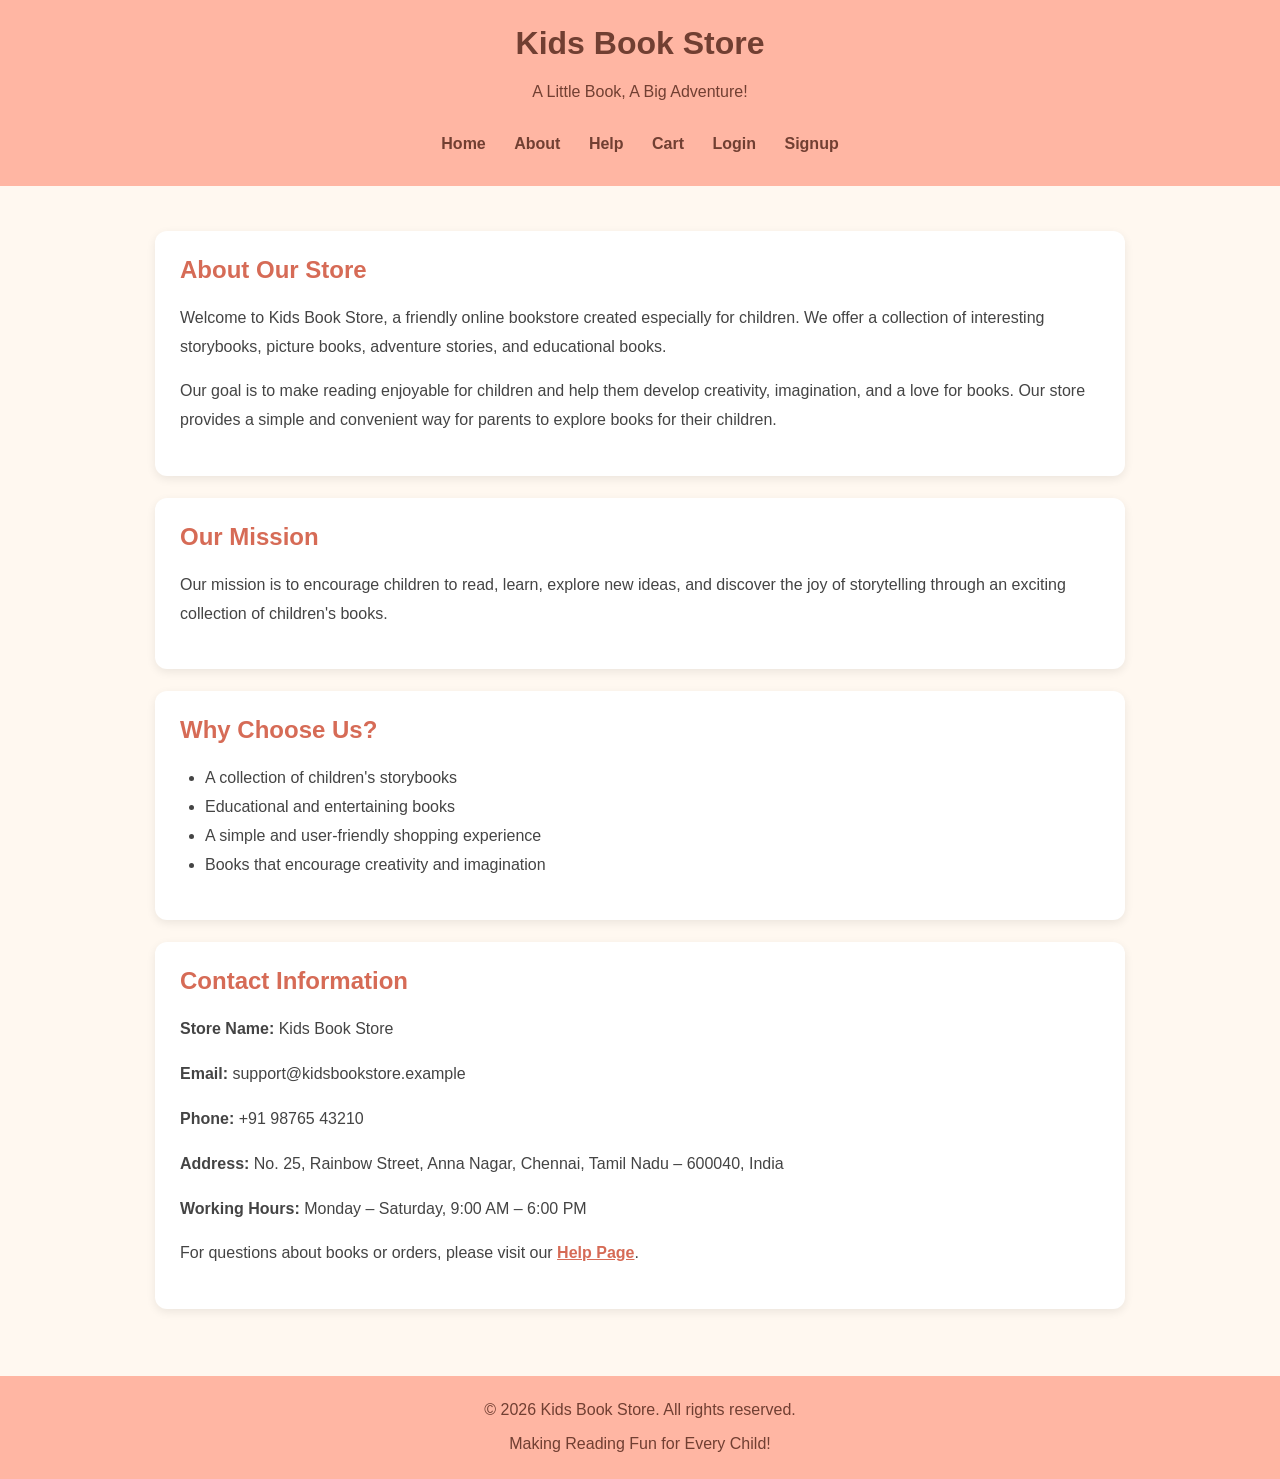
<file: about.html>
<!DOCTYPE html>
<html lang="en">
<head>
    <meta charset="UTF-8">
    <meta name="viewport" content="width=device-width, initial-scale=1.0">
    <title>About Us - Kids Book Store</title>

    <style>
        * {
            box-sizing: border-box;
        }

        body {
            margin: 0;
            font-family: Arial, sans-serif;
            background-color: #fff8f0;
            color: #444;
        }

        header {
            background-color: #ffb6a3;
            text-align: center;
            padding: 25px 15px;
        }

        header h1 {
            color: #713f32;
            margin: 0;
            font-size: 32px;
        }

        header p {
            color: #713f32;
        }

        nav {
            margin-top: 20px;
        }

        nav a {
            display: inline-block;
            color: #713f32;
            text-decoration: none;
            font-weight: bold;
            margin: 8px 12px;
        }

        nav a:hover {
            color: #ffffff;
        }

        .container {
            max-width: 1000px;
            margin: 30px auto;
            padding: 15px;
        }

        section {
            background-color: #ffffff;
            padding: 25px;
            margin-bottom: 22px;
            border-radius: 12px;
            box-shadow: 0 3px 10px rgba(0, 0, 0, 0.08);
        }

        h2 {
            color: #d66b56;
            margin-top: 0;
        }

        p, li {
            line-height: 1.8;
        }

        ul {
            padding-left: 25px;
        }

        section a {
            color: #d66b56;
            font-weight: bold;
        }

        footer {
            background-color: #ffb6a3;
            color: #713f32;
            text-align: center;
            padding: 15px;
            margin-top: 30px;
        }

        footer p {
            margin: 5px;
        }

        @media (max-width: 600px) {
            header h1 {
                font-size: 26px;
            }

            .container {
                margin: 15px auto;
                padding: 10px;
            }

            section {
                padding: 18px;
            }
        }
    </style>
</head>

<body>

    <header>
        <h1>Kids Book Store</h1>
        <p>A Little Book, A Big Adventure!</p>

        <nav>
            <a href="index.html">Home</a>
            <a href="about.html">About</a>
            <a href="contact.html">Help</a>
            <a href="cart.html">Cart</a>
            <a href="login.html">Login</a>
            <a href="signup.html">Signup</a>
        </nav>
    </header>

    <main class="container">

        <section>
            <h2>About Our Store</h2>

            <p>
                Welcome to Kids Book Store, a friendly online bookstore
                created especially for children. We offer a collection of
                interesting storybooks, picture books, adventure stories,
                and educational books.
            </p>

            <p>
                Our goal is to make reading enjoyable for children and help
                them develop creativity, imagination, and a love for books.
                Our store provides a simple and convenient way for parents
                to explore books for their children.
            </p>
        </section>

        <section>
            <h2>Our Mission</h2>

            <p>
                Our mission is to encourage children to read, learn,
                explore new ideas, and discover the joy of storytelling
                through an exciting collection of children's books.
            </p>
        </section>

        <section>
            <h2>Why Choose Us?</h2>

            <ul>
                <li>A collection of children's storybooks</li>
                <li>Educational and entertaining books</li>
                <li>A simple and user-friendly shopping experience</li>
                <li>Books that encourage creativity and imagination</li>
            </ul>
        </section>

        <section>
            <h2>Contact Information</h2>

            <p><strong>Store Name:</strong> Kids Book Store</p>

            <p>
                <strong>Email:</strong>
                support@kidsbookstore.example
            </p>

            <p>
                <strong>Phone:</strong>
                +91 98765 43210
            </p>

            <p>
                <strong>Address:</strong>
                No. 25, Rainbow Street, Anna Nagar,
                Chennai, Tamil Nadu – 600040, India
            </p>

            <p>
                <strong>Working Hours:</strong>
                Monday – Saturday, 9:00 AM – 6:00 PM
            </p>

            <p>
                For questions about books or orders, please visit our
                <a href="help.html">Help Page</a>.
            </p>
        </section>

    </main>

    <footer>
        <p>&copy; 2026 Kids Book Store. All rights reserved.</p>
        <p>Making Reading Fun for Every Child!</p>
    </footer>

</body>
</html>
</file>
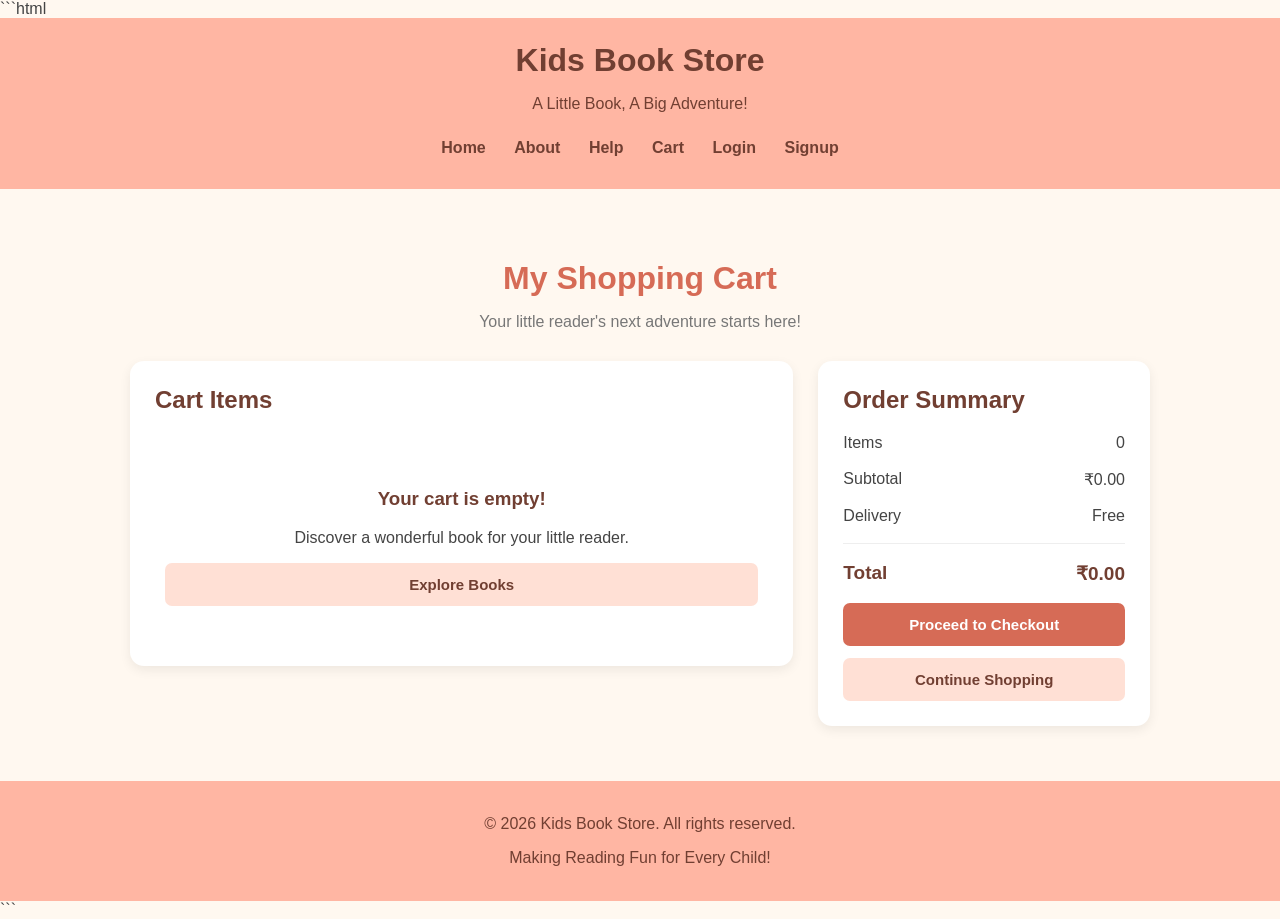
<file: cart.html>
```html
<!DOCTYPE html>
<html lang="en">
<head>
    <meta charset="UTF-8">
    <meta name="viewport" content="width=device-width, initial-scale=1.0">
    <title>Shopping Cart - Kids Book Store</title>

    <style>
        * {
            box-sizing: border-box;
        }

        body {
            margin: 0;
            font-family: Arial, sans-serif;
            background: #fff8f0;
            color: #444;
        }

        header {
            background: #ffb6a3;
            padding: 24px 15px;
            text-align: center;
        }

        header h1 {
            color: #713f32;
            margin: 0;
        }

        header p {
            color: #713f32;
        }

        nav {
            margin-top: 18px;
        }

        nav a {
            display: inline-block;
            color: #713f32;
            text-decoration: none;
            font-weight: bold;
            margin: 8px 12px;
        }

        nav a:hover {
            color: white;
        }

        .container {
            max-width: 1050px;
            margin: 35px auto;
            padding: 15px;
        }

        .page-title {
            text-align: center;
            color: #d66b56;
            margin-bottom: 10px;
        }

        .intro {
            text-align: center;
            margin-bottom: 30px;
            color: #777;
        }

        .cart-layout {
            display: grid;
            grid-template-columns: 2fr 1fr;
            gap: 25px;
            align-items: start;
        }

        .cart-box, .summary-box {
            background: white;
            padding: 25px;
            border-radius: 14px;
            box-shadow: 0 4px 12px rgba(0, 0, 0, 0.07);
        }

        .cart-box h2, .summary-box h2 {
            color: #713f32;
            margin-top: 0;
        }

        .cart-item {
            display: flex;
            align-items: center;
            gap: 18px;
            padding: 18px 0;
            border-bottom: 1px solid #eee;
        }

        .book-cover {
            width: 95px;
            height: 120px;
            object-fit: contain;
            background: #fff0e8;
            border-radius: 8px;
        }

        .book-info {
            flex: 1;
        }

        .book-info h3 {
            color: #713f32;
            margin: 0 0 8px;
        }

        .price {
            color: #d66b56;
            font-weight: bold;
            margin: 8px 0;
        }

        .quantity-control {
            display: flex;
            align-items: center;
            gap: 10px;
            margin-top: 12px;
        }

        .quantity-control button {
            width: 30px;
            height: 30px;
            border: none;
            background: #ffe0d5;
            color: #713f32;
            border-radius: 5px;
            cursor: pointer;
            font-size: 17px;
        }

        .remove-btn {
            border: none;
            background: none;
            color: #c44f43;
            cursor: pointer;
            margin-top: 10px;
            padding: 0;
        }

        .summary-row {
            display: flex;
            justify-content: space-between;
            gap: 12px;
            margin: 18px 0;
        }

        .summary-total {
            border-top: 1px solid #eee;
            padding-top: 18px;
            font-size: 19px;
            font-weight: bold;
            color: #713f32;
        }

        .btn {
            display: block;
            width: 100%;
            padding: 13px;
            border: none;
            border-radius: 7px;
            text-align: center;
            text-decoration: none;
            font-size: 15px;
            font-weight: bold;
            cursor: pointer;
            margin-top: 12px;
        }

        .checkout-btn {
            background: #d66b56;
            color: white;
        }

        .checkout-btn:hover {
            background: #b95140;
        }

        .continue-btn {
            background: #ffe0d5;
            color: #713f32;
        }

        .empty-cart {
            text-align: center;
            padding: 35px 10px;
        }

        .empty-cart h3 {
            color: #713f32;
        }

        footer {
            background: #ffb6a3;
            color: #713f32;
            text-align: center;
            padding: 18px;
            margin-top: 40px;
        }

        @media (max-width: 750px) {
            .cart-layout {
                grid-template-columns: 1fr;
            }

            .cart-item {
                align-items: flex-start;
            }

            .book-cover {
                width: 75px;
                height: 100px;
            }

            .cart-box, .summary-box {
                padding: 18px;
            }
        }
    </style>
</head>

<body>

<header>
    <h1>Kids Book Store</h1>
    <p>A Little Book, A Big Adventure!</p>

    <nav>
        <a href="index.html">Home</a>
        <a href="about.html">About</a>
        <a href="help.html">Help</a>
        <a href="cart.html">Cart</a>
        <a href="login.html">Login</a>
        <a href="signup.html">Signup</a>
    </nav>
</header>

<main class="container">

    <h1 class="page-title">My Shopping Cart</h1>
    <p class="intro">Your little reader's next adventure starts here!</p>

    <div class="cart-layout">

        <section class="cart-box">
            <h2>Cart Items</h2>
            <div id="cart-items"></div>
        </section>

        <aside class="summary-box">
            <h2>Order Summary</h2>

            <div class="summary-row">
                <span>Items</span>
                <span id="item-count">0</span>
            </div>

            <div class="summary-row">
                <span>Subtotal</span>
                <span id="subtotal">₹0.00</span>
            </div>

            <div class="summary-row">
                <span>Delivery</span>
                <span>Free</span>
            </div>

            <div class="summary-row summary-total">
                <span>Total</span>
                <span id="total">₹0.00</span>
            </div>

            <button class="btn checkout-btn" onclick="checkout()">
                Proceed to Checkout
            </button>

            <a class="btn continue-btn" href="index.html">
                Continue Shopping
            </a>
        </aside>

    </div>
</main>

<footer>
    <p>&copy; 2026 Kids Book Store. All rights reserved.</p>
    <p>Making Reading Fun for Every Child!</p>
</footer>

<script>
    const sampleBooks = [
        {
            name: "Shady Baby Feels",
            price: 10,
            image: "https://www.harpercollins.com/cdn/shop/files/9780063054042_f0591393-c019-44e2-92dc-9d43a1071171.jpg?v=1772581125&width=360"
        },
        {
            name: "A Good Thing Happened Today",
            price: 12,
            image: "https://www.harpercollins.com/cdn/shop/files/9780063142312.jpg?v=1769341964&width=360"
        },
        {
            name: "Little Bat Up All Day",
            price: 8,
            image: "https://www.harpercollins.com/cdn/shop/files/9780358269854_52408b19-cbbf-4cd3-abed-5661627f9ce1.jpg?v=1764879508&width=360"
        }
    ];

    function getCart() {
        try {
            return JSON.parse(localStorage.getItem("cart")) || [];
        } catch (error) {
            return [];
        }
    }

    function saveCart(cart) {
        localStorage.setItem("cart", JSON.stringify(cart));
    }

    function renderCart() {
        const cart = getCart();
        const cartItems = document.getElementById("cart-items");

        cartItems.innerHTML = "";

        if (cart.length === 0) {
            cartItems.innerHTML = `
                <div class="empty-cart">
                    <h3>Your cart is empty!</h3>
                    <p>Discover a wonderful book for your little reader.</p>
                    <a class="btn continue-btn" href="index.html">
                        Explore Books
                    </a>
                </div>
            `;

            updateSummary([]);
            return;
        }

        cart.forEach((item, index) => {
            const book = sampleBooks.find(b => b.name === item.name);
            const image = book ? book.image : "";
            const quantity = Math.max(1, Number(item.quantity) || 1);
            const price = Number(item.price) || 0;

            cartItems.innerHTML += `
                <div class="cart-item">
                    <img class="book-cover"
                         src="${image}"
                         alt="${item.name.replace(/&/g, "&amp;").replace(/"/g, "&quot;")}"
                         onerror="this.style.display='none'">

                    <div class="book-info">
                        <h3>${item.name.replace(/&/g, "&amp;").replace(/</g, "&lt;").replace(/>/g, "&gt;")}</h3>
                        <p class="price">₹${price.toFixed(2)}</p>

                        <div class="quantity-control">
                            <button onclick="changeQuantity(${index}, -1)">−</button>
                            <span>${quantity}</span>
                            <button onclick="changeQuantity(${index}, 1)">+</button>
                        </div>

                        <button class="remove-btn"
                                onclick="removeItem(${index})">
                            Remove
                        </button>
                    </div>

                    <strong>₹${(price * quantity).toFixed(2)}</strong>
                </div>
            `;
        });

        updateSummary(cart);
    }

    function updateSummary(cart) {
        const count = cart.reduce(
            (sum, item) => sum + Math.max(1, Number(item.quantity) || 1), 0
        );

        const total = cart.reduce(
            (sum, item) => sum +
                (Number(item.price) || 0) *
                Math.max(1, Number(item.quantity) || 1), 0
        );

        document.getElementById("item-count").textContent = count;
        document.getElementById("subtotal").textContent = "₹" + total.toFixed(2);
        document.getElementById("total").textContent = "₹" + total.toFixed(2);
    }

    function changeQuantity(index, amount) {
        const cart = getCart();
        const currentQuantity = Math.max(1, Number(cart[index].quantity) || 1);
        const nextQuantity = currentQuantity + amount;

        if (nextQuantity < 1) {
            return;
        }

        cart[index].quantity = nextQuantity;
        saveCart(cart);
        renderCart();
    }

    function removeItem(index) {
        const cart = getCart();
        cart.splice(index, 1);
        saveCart(cart);
        renderCart();
    }

    function checkout() {
        const cart = getCart();

        if (cart.length === 0) {
            alert("Your cart is empty. Please add a book first.");
            return;
        }

        alert("Please log in to continue with checkout.");
        window.location.href = "login.html";
    }

    renderCart();
</script>

</body>
</html>
```
</file>
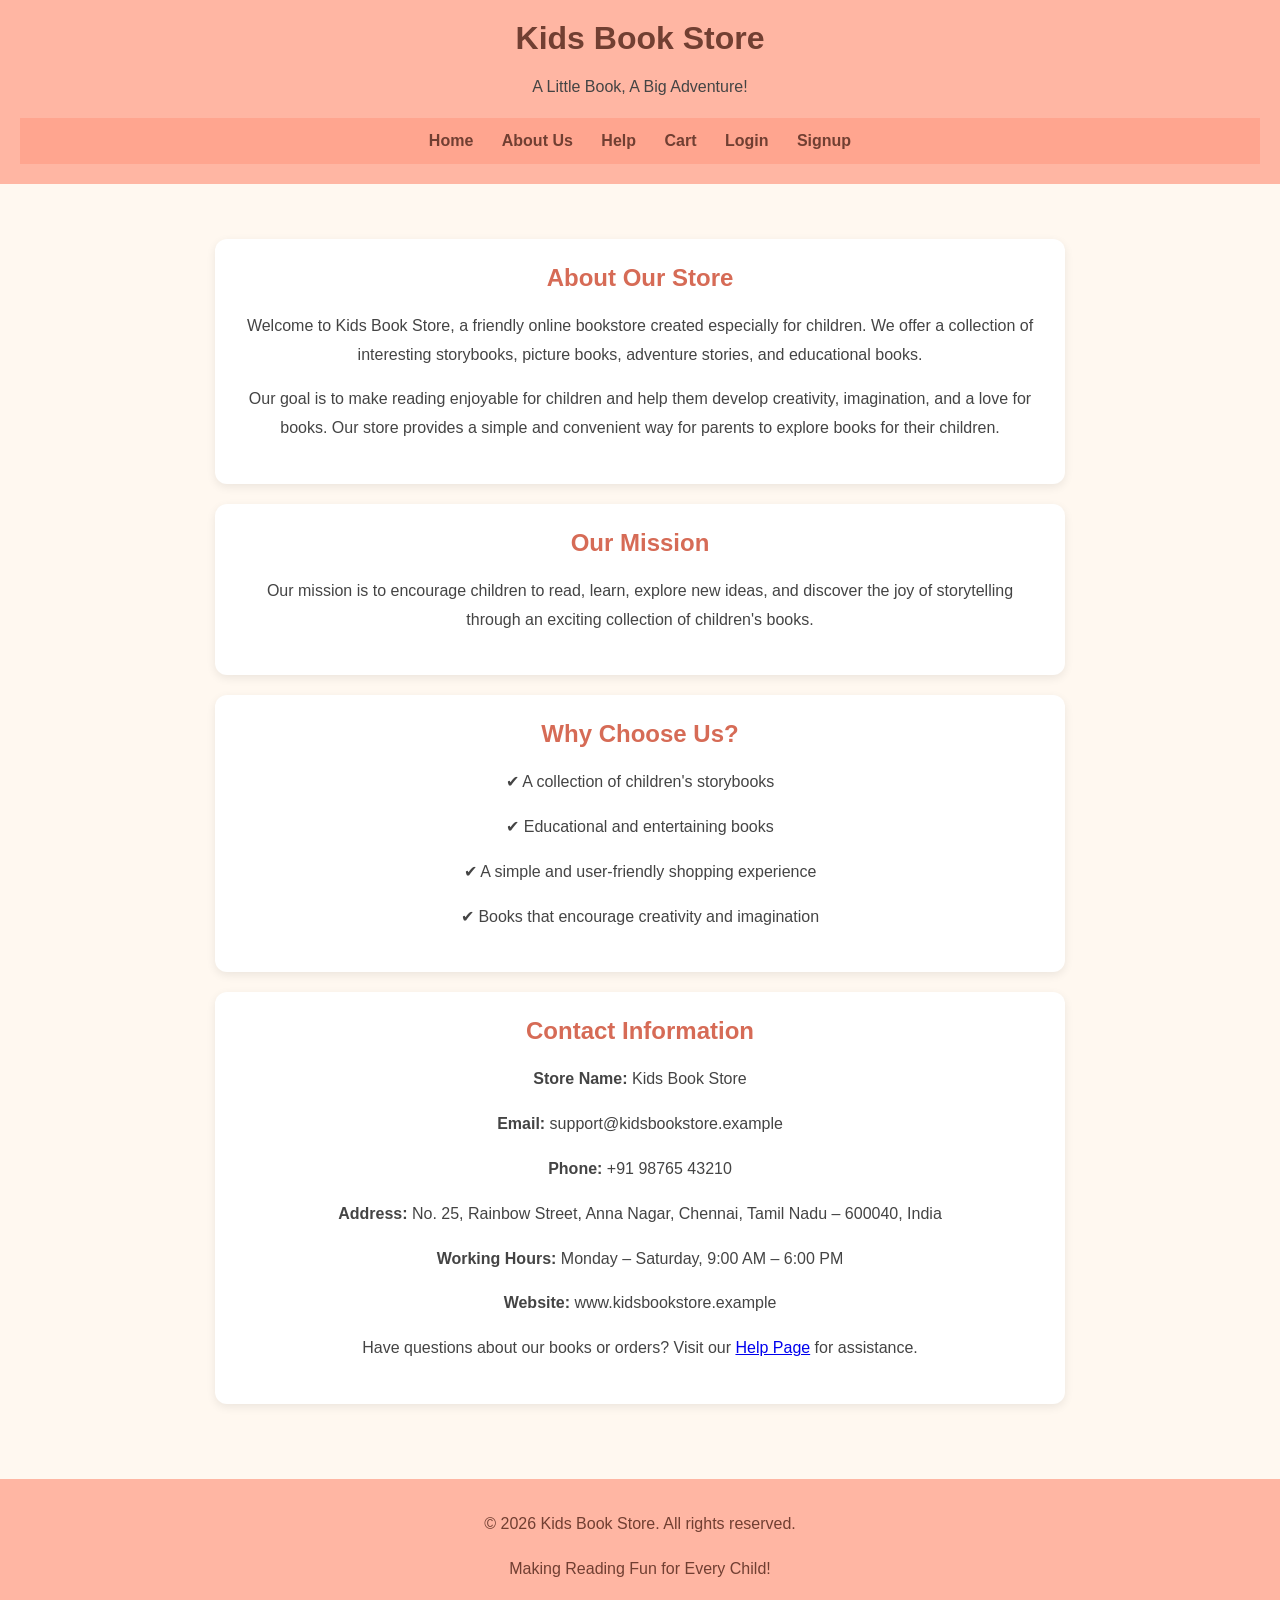
<file: contact.html>
<!DOCTYPE html>
<html lang="en">
<head>
    <meta charset="UTF-8">
    <meta name="viewport" content="width=device-width, initial-scale=1.0">

    <title>About Us - Kids Book Store</title>

    <link rel="stylesheet" href="style.css">

    <style>
        body {
            margin: 0;
            font-family: Arial, sans-serif;
            background-color: #fff8f0;
            color: #444;
        }

        header {
            background-color: #ffb6a3;
            padding: 20px;
            text-align: center;
        }

        header h1 {
            color: #713f32;
            margin: 0;
        }

        nav {
            margin-top: 15px;
        }

        nav a {
            text-decoration: none;
            color: #713f32;
            margin: 0 12px;
            font-weight: bold;
        }

        nav a:hover {
            color: #ffffff;
        }

        .container {
            max-width: 900px;
            margin: 30px auto;
            padding: 25px;
        }

        .section {
            background-color: #ffffff;
            padding: 25px;
            margin-bottom: 20px;
            border-radius: 12px;
            box-shadow: 0 3px 10px rgba(0, 0, 0, 0.08);
        }

        h2 {
            color: #d66b56;
            margin-top: 0;
        }

        p {
            line-height: 1.8;
        }

        .contact-details {
            line-height: 2;
        }

        footer {
            background-color: #ffb6a3;
            color: #713f32;
            text-align: center;
            padding: 15px;
            margin-top: 30px;
        }

        @media (max-width: 600px) {
            .container {
                margin: 15px;
                padding: 10px;
            }

            nav a {
                display: inline-block;
                margin: 8px;
            }
        }
    </style>
</head>

<body>

    <header>
        <h1>Kids Book Store</h1>
        <p>A Little Book, A Big Adventure!</p>

        <nav>
            <a href="index.html">Home</a>
            <a href="about.html">About Us</a>
            <a href="contact.html">Help</a>
            <a href="cart.html">Cart</a>
            <a href="login.html">Login</a>
            <a href="signup.html">Signup</a>
        </nav>
    </header>

    <main class="container">

        <section class="section">
            <h2>About Our Store</h2>

            <p>
                Welcome to Kids Book Store, a friendly online bookstore
                created especially for children. We offer a collection of
                interesting storybooks, picture books, adventure stories,
                and educational books.
            </p>

            <p>
                Our goal is to make reading enjoyable for children and help
                them develop creativity, imagination, and a love for books.
                Our store provides a simple and convenient way for parents
                to explore books for their children.
            </p>
        </section>

        <section class="section">
            <h2>Our Mission</h2>

            <p>
                Our mission is to encourage children to read, learn,
                explore new ideas, and discover the joy of storytelling
                through an exciting collection of children's books.
            </p>
        </section>

        <section class="section">
            <h2>Why Choose Us?</h2>

            <p>✔ A collection of children's storybooks</p>
            <p>✔ Educational and entertaining books</p>
            <p>✔ A simple and user-friendly shopping experience</p>
            <p>✔ Books that encourage creativity and imagination</p>
        </section>

        <section class="section">
            <h2>Contact Information</h2>

            <div class="contact-details">
                <p>
                    <strong>Store Name:</strong>
                    Kids Book Store
                </p>

                <p>
                    <strong>Email:</strong>
                    support@kidsbookstore.example
                </p>

                <p>
                    <strong>Phone:</strong>
                    +91 98765 43210
                </p>

                <p>
                    <strong>Address:</strong>
                    No. 25, Rainbow Street, Anna Nagar,
                    Chennai, Tamil Nadu – 600040, India
                </p>

                <p>
                    <strong>Working Hours:</strong>
                    Monday – Saturday, 9:00 AM – 6:00 PM
                </p>

                <p>
                    <strong>Website:</strong>
                    www.kidsbookstore.example
                </p>
            </div>

            <p>
                Have questions about our books or orders?
                Visit our <a href="help.html">Help Page</a> for assistance.
            </p>
        </section>

    </main>

    <footer>
        <p>&copy; 2026 Kids Book Store. All rights reserved.</p>
        <p>Making Reading Fun for Every Child!</p>
    </footer>

</body>
</html>
</file>
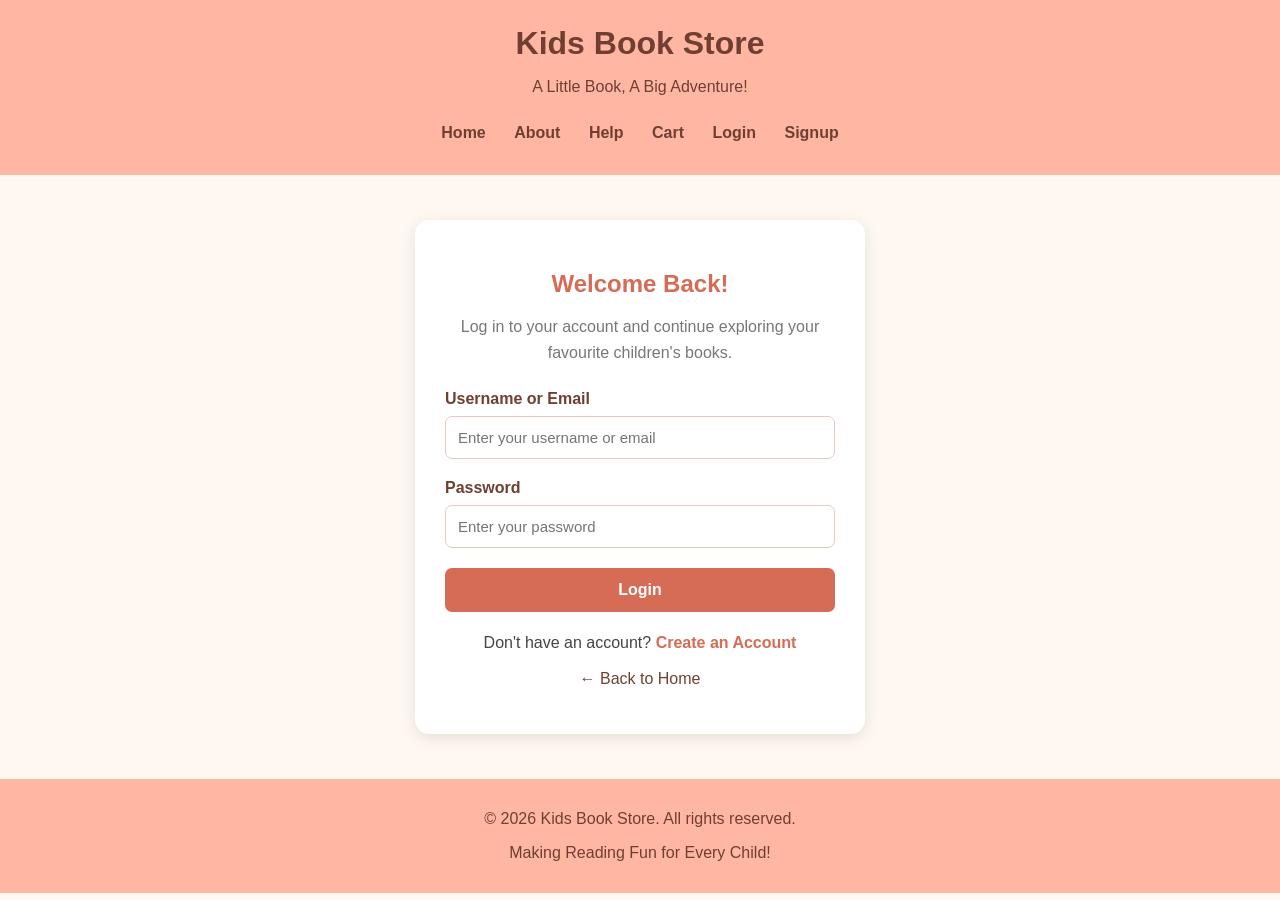
<file: login.html>
<!DOCTYPE html>
<html lang="en">
<head>
    <meta charset="UTF-8">
    <meta name="viewport" content="width=device-width, initial-scale=1.0">
    <title>Login - Kids Book Store</title>

    <style>
        * {
            box-sizing: border-box;
        }

        body {
            margin: 0;
            font-family: Arial, sans-serif;
            background-color: #fff8f0;
            color: #444;
        }

        header {
            background-color: #ffb6a3;
            text-align: center;
            padding: 25px 15px;
        }

        header h1 {
            color: #713f32;
            margin: 0;
            font-size: 32px;
        }

        header p {
            color: #713f32;
        }

        nav {
            margin-top: 20px;
        }

        nav a {
            display: inline-block;
            color: #713f32;
            text-decoration: none;
            font-weight: bold;
            margin: 8px 12px;
        }

        nav a:hover {
            color: white;
        }

        .login-container {
            max-width: 450px;
            margin: 45px auto;
            padding: 30px;
            background-color: white;
            border-radius: 14px;
            box-shadow: 0 4px 15px rgba(0, 0, 0, 0.1);
        }

        .login-container h2 {
            text-align: center;
            color: #d66b56;
            margin-bottom: 10px;
        }

        .welcome {
            text-align: center;
            color: #777;
            margin-bottom: 25px;
            line-height: 1.6;
        }

        label {
            display: block;
            margin-bottom: 8px;
            font-weight: bold;
            color: #713f32;
        }

        input {
            width: 100%;
            padding: 12px;
            margin-bottom: 20px;
            border: 1px solid #e3c9bf;
            border-radius: 7px;
            font-size: 15px;
        }

        input:focus {
            outline: none;
            border-color: #d66b56;
        }

        button {
            width: 100%;
            padding: 13px;
            background-color: #d66b56;
            color: white;
            border: none;
            border-radius: 7px;
            font-size: 16px;
            font-weight: bold;
            cursor: pointer;
        }

        button:hover {
            background-color: #b95140;
        }

        .signup-link {
            text-align: center;
            margin-top: 22px;
        }

        .signup-link a {
            color: #d66b56;
            text-decoration: none;
            font-weight: bold;
        }

        .back-link {
            text-align: center;
            margin-top: 18px;
        }

        .back-link a {
            color: #713f32;
            text-decoration: none;
        }

        footer {
            background-color: #ffb6a3;
            color: #713f32;
            text-align: center;
            padding: 15px;
            margin-top: 40px;
        }

        @media (max-width: 500px) {
            .login-container {
                margin: 25px 15px;
                padding: 22px;
            }

            header h1 {
                font-size: 26px;
            }
        }
    </style>
</head>

<body>

    <header>
        <h1>Kids Book Store</h1>
        <p>A Little Book, A Big Adventure!</p>

        <nav>
            <a href="index.html">Home</a>
            <a href="about.html">About</a>
            <a href="contact.html">Help</a>
            <a href="cart.html">Cart</a>
            <a href="login.html">Login</a>
            <a href="signup.html">Signup</a>
        </nav>
    </header>

    <main class="login-container">

        <h2>Welcome Back!</h2>

        <p class="welcome">
            Log in to your account and continue exploring
            your favourite children's books.
        </p>

        <form action="login.php" method="POST">

            <label for="username">Username or Email</label>
            <input
                type="text"
                id="username"
                name="username"
                placeholder="Enter your username or email"
                required
            >

            <label for="password">Password</label>
            <input
                type="password"
                id="password"
                name="password"
                placeholder="Enter your password"
                required
            >

            <button type="submit">Login</button>

        </form>

        <p class="signup-link">
            Don't have an account?
            <a href="signup.html">Create an Account</a>
        </p>

        <p class="back-link">
            <a href="index.html">← Back to Home</a>
        </p>

    </main>

    <footer>
        <p>&copy; 2026 Kids Book Store. All rights reserved.</p>
        <p>Making Reading Fun for Every Child!</p>
    </footer>

</body>
</html>
</file>
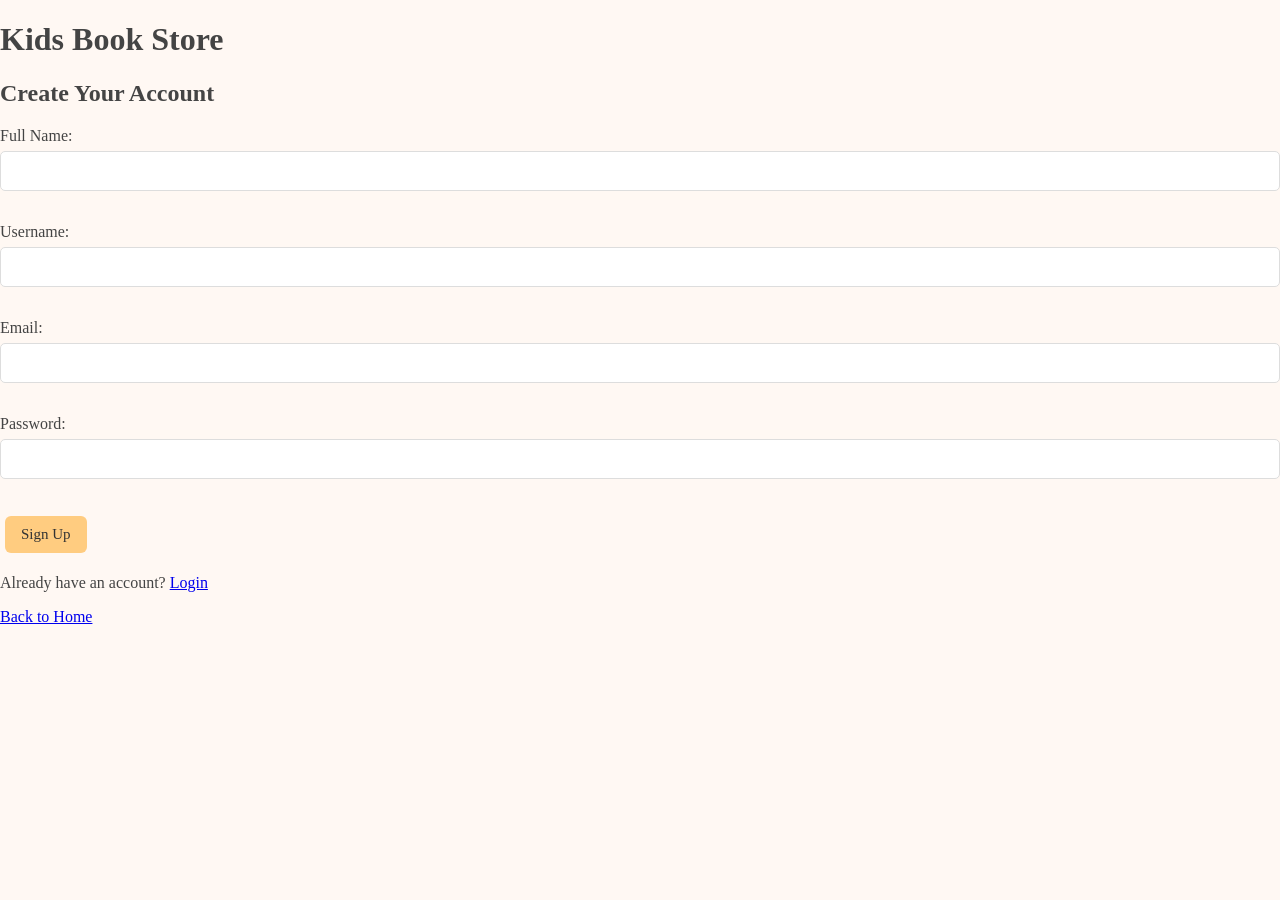
<file: signup.html>
<!DOCTYPE html>
<html lang="en">
<head>
    <meta charset="UTF-8">
    <meta name="viewport" content="width=device-width, initial-scale=1.0">
    <title>Signup - Kids Book Store</title>
    <link rel="stylesheet" href="style.css">
</head>
<body>

    <h1>Kids Book Store</h1>
    <h2>Create Your Account</h2>

    <form action="signup.php" method="POST">
        <label>Full Name:</label>
        <input type="text" name="full_name" required>

        <br><br>

        <label>Username:</label>
        <input type="text" name="username" required>

        <br><br>

        <label>Email:</label>
        <input type="email" name="email" required>

        <br><br>

        <label>Password:</label>
        <input type="password" name="password" minlength="8" required>

        <br><br>

        <button type="submit">Sign Up</button>
    </form>

    <p>Already have an account? <a href="login.html">Login</a></p>
    <a href="index.html">Back to Home</a>

</body>
</html>
</file>
<file: style.css>
body {
    margin: 0;
    font-family: "Comic Sans MS", cursive, sans-serif;
    background-color: #fff8f3;
    color: #333;
}

header {
    background-color: #ffcc80;
    text-align: center;
    padding: 20px;
}

nav {
    background-color: #ffa58f;
    padding: 12px;
    text-align: center;
}

nav a {
    color: #333;
    text-decoration: none;
    margin: 0 12px;
    font-weight: bold;
}

main {
    padding: 20px;
    text-align: center;
}

.book-container {
    display: flex;
    flex-wrap: wrap;
    justify-content: center;
    gap: 20px;
}

.book-card {
    background: white;
    border-radius: 12px;
    padding: 18px;
    width: 230px;
    box-shadow: 0 2px 8px #00000015;
}

.book-card img {
    width: 100%;
    height: 240px;
    object-fit: contain;
}

.price {
    font-size: 20px;
    font-weight: bold;
}

button {
    background-color: #ffa58f;
    border: none;
    border-radius: 6px;
    padding: 10px 14px;
    margin: 5px;
    cursor: pointer;
}

footer {
    background-color: #ffcc80;
    text-align: center;
    padding: 12px;
    margin-top: 25px;
}

* {
    box-sizing: border-box;
}

body {
    margin: 0;
    font-family: "Comic Sans MS", cursive;
    background: #fff8f3;
    color: #444;
}

header {
    background: #ffcc80;
    padding: 20px;
    text-align: center;
}

nav {
    background: #ffa58f;
    padding: 14px;
    text-align: center;
}

nav a {
    display: inline-block;
    margin: 5px 10px;
    color: #333;
    text-decoration: none;
    font-weight: bold;
}

nav a:hover {
    color: #fff;
}

.container {
    width: 90%;
    max-width: 1100px;
    margin: 25px auto;
}

button,
.button {
    display: inline-block;
    padding: 10px 16px;
    border: none;
    border-radius: 6px;
    background: #ffcc80;
    color: #333;
    font-family: inherit;
    font-size: 15px;
    text-decoration: none;
    cursor: pointer;
}

button:hover,
.button:hover {
    background: #ffb85c;
}

input,
textarea,
select {
    width: 100%;
    padding: 10px;
    margin: 6px 0 14px;
    border: 1px solid #ddd;
    border-radius: 5px;
    font: inherit;
}

footer {
    margin-top: 35px;
    padding: 18px;
    text-align: center;
    background: #ffcc80;
}

@media (max-width: 600px) {
    nav a {
        margin: 7px;
    }

    .container {
        width: 95%;
    }
}
</file>
